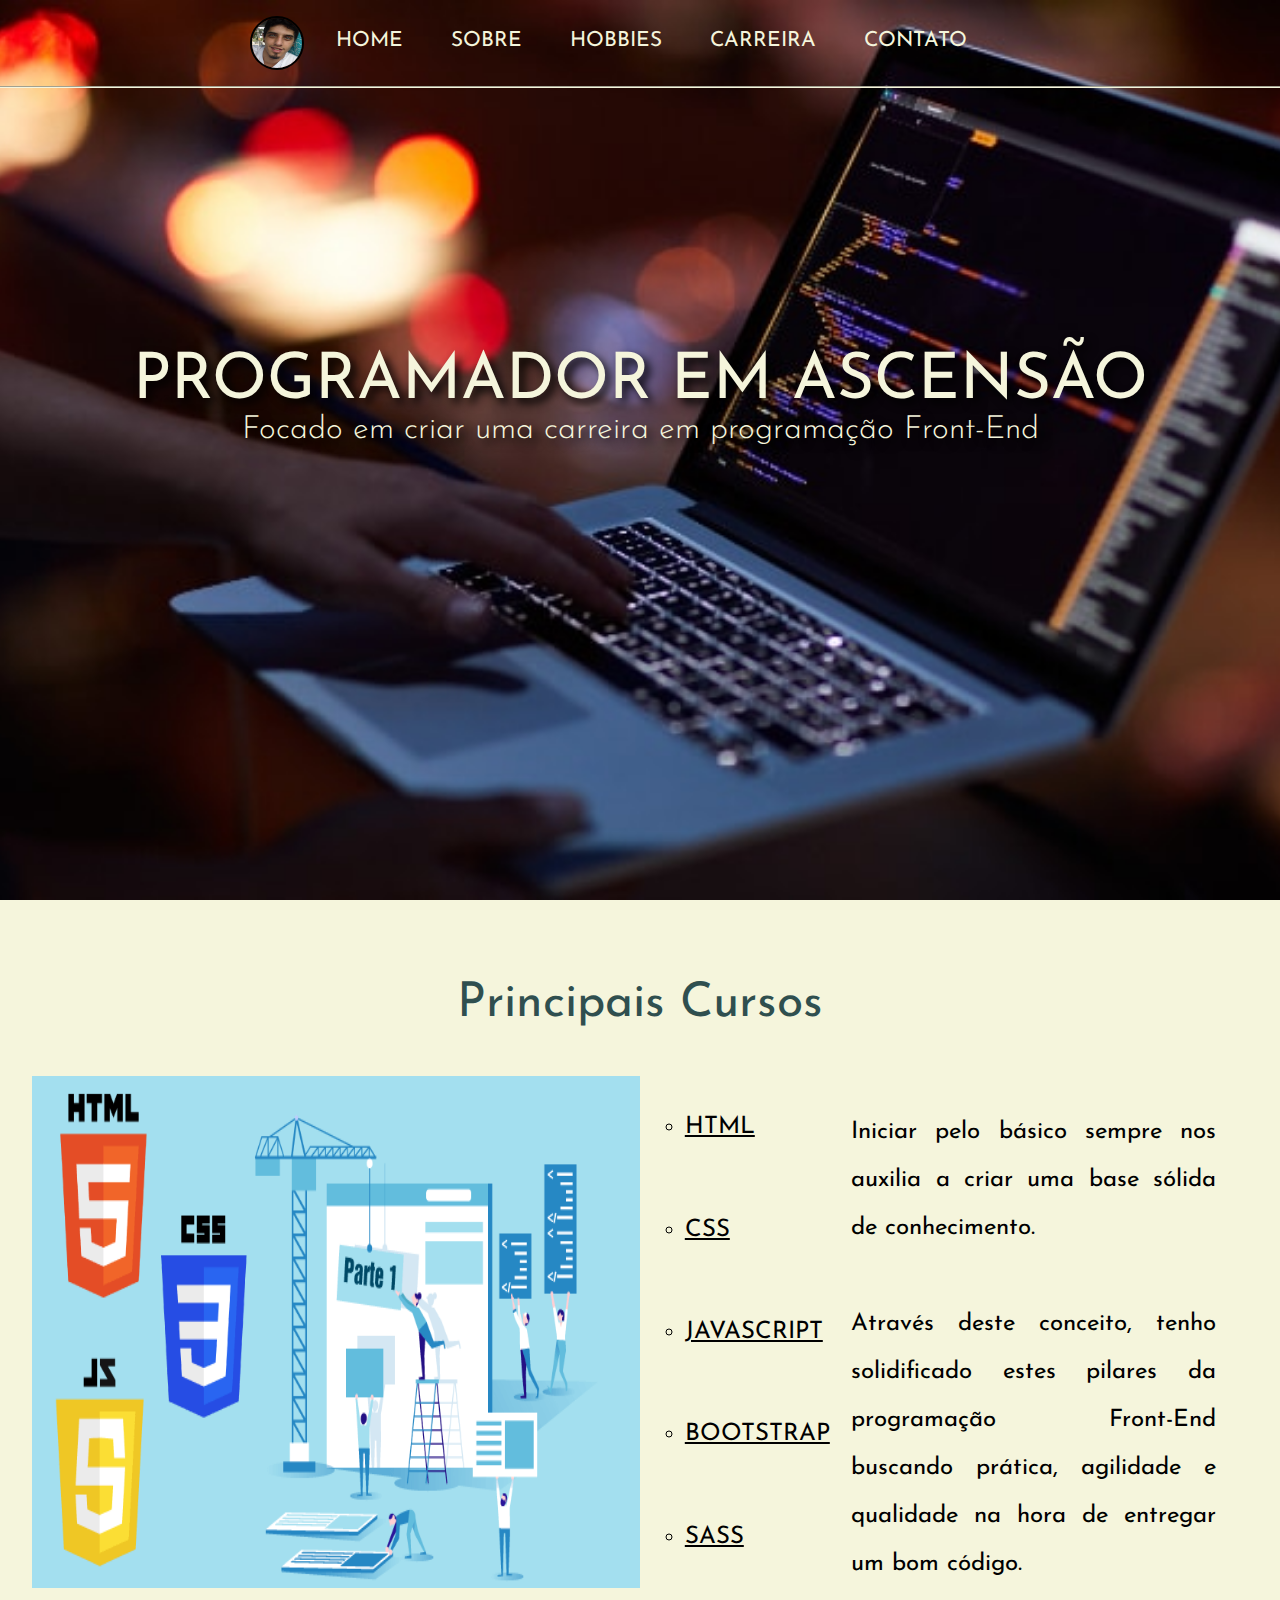
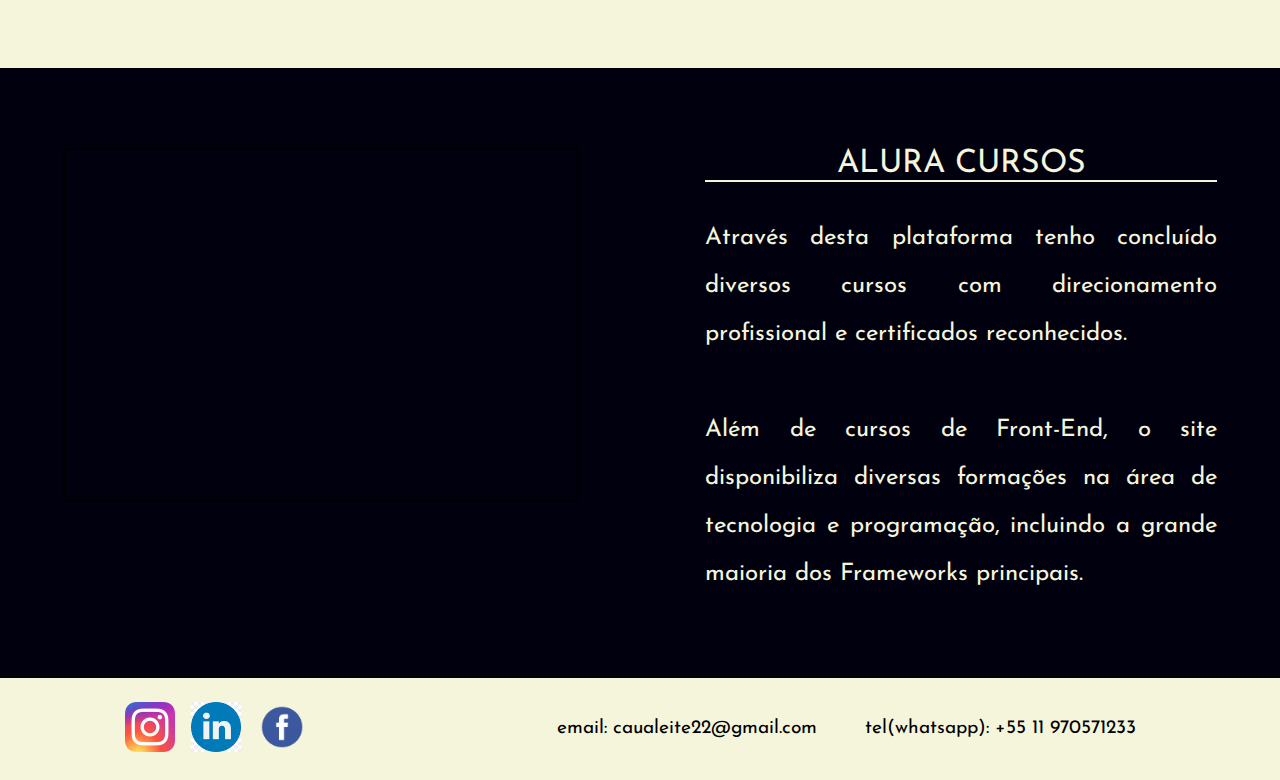
<file: index.html>
<!DOCTYPE html>
<html lang="pt-br">

<head>
    <meta charset="UTF-8">
    <title>Cauã Leite - Sobre</title>
    <link rel="preconnect" href="https://fonts.gstatic.com">
    <link href="https://fonts.googleapis.com/css2?family=Josefin+Sans:wght@300;500;700&display=swap" rel="stylesheet">
    <link rel="stylesheet" href="assets/css/reset.css">
    <link rel="stylesheet" href="assets/css/base.css">
    <link rel="stylesheet" href="assets/css/cabecalho.css">
    <link rel="stylesheet" href="assets/css/banner.css">
    <link rel="stylesheet" href="assets/css/cursos.css">
    <link rel="stylesheet" href="assets/css/escola.css">
    <link rel="stylesheet" href="assets/css/rodape.css">
</head>

<body>

    <header class="cabecalho">
        <img class="cabecalho__logo" src="assets/img/SAM_0015.JPG" alt="Logo Cauã">
        <nav class="navegacao"> 
            <ul class="navegacao__itens">
                <li class="navegacao__link"><a href="index.html">Home</a></li>
                <li class="navegacao__link"><a href="#">Sobre</a></li>
                <li class="navegacao__link"><a href="hobbies.html">Hobbies</a></li>
                <li class="navegacao__link"><a href="#">Carreira</a></li>
                <li class="navegacao__link"><a href="#">Contato</a></li>
            </ul>
        </nav>
    </header>

    <main>

        <section class="banner">
            <div class="principal">
                <h2 class="principal__titulo">Programador em Ascensão</h2>
                <p class="principal__descricao">Focado em criar uma carreira em programação Front-End</p>
            </div>
        </section>

        <section class="cursos">
            <h2 class="cursos__titulo">Principais Cursos</h2>
            <div class="cursos__conteudo">
                <img  class="cursos__imagem" src="assets/img/frameworks-front-end.png" alt="Unindo os conhecimentos básicos">
                <ul class="cursos__lista">
                    <li class="cursos__itens">Html</li>
                    <li class="cursos__itens">Css</li>
                    <li class="cursos__itens">Javascript</li>
                    <li class="cursos__itens">Bootstrap</li>
                    <li class="cursos__itens">Sass</li>
                </ul>
                <p class="cursos__descricao">Iniciar pelo básico sempre nos auxilia a criar uma base sólida de conhecimento.<br><br> Através deste conceito, tenho solidificado estes pilares da programação Front-End buscando prática, agilidade e qualidade na hora de entregar um bom código.</p>
            </div>
        </section>

        <section class="escola">
            <iframe class="escola__video" src="https://www.youtube.com/embed/EAB7oeTbyrU" frameborder="0" allow="accelerometer; autoplay; clipboard-write; encrypted-media; gyroscope; picture-in-picture" allowfullscreen></iframe>
            <div class="escola__conteudo">
                <h2 class="escola__titulo">Alura Cursos</h2>
                <p class="escola__descricao">Através desta plataforma tenho concluído diversos cursos com direcionamento profissional e certificados reconhecidos.<br><br> Além de cursos de Front-End, o site disponibiliza diversas formações na área de tecnologia e programação, incluindo a grande maioria dos Frameworks principais.</p>
            </div>
        </section>

    </main>

    <footer class="rodape">
        <ul class="rodape__social">
            <li><a href="#" class="rodape__social___insta"><img class="rodape__social___imagem" src="assets/img/instagram-logo-6.png" alt="logo instagram"></a></li>
            <li><a href="#" class="rodape__social___face"><img class="rodape__social___imagem" src="assets/img/linkedin-social-media-icon-png_71812.jpg" alt="Logo Linkedin"></a></li>
            <li><a href="#" class="rodape__social___linkedin"><img class="rodape__social___imagem" src="assets/img/logo-facebook.png" alt="Logo Facebook"></a></li>
        </ul>
        <ul class="rodape__contato">
            <li class="rodape__contato___item">email: caualeite22@gmail.com</li>
            <li class="rodape__contato___item">tel(whatsapp): +55 11 970571233</li>
        </ul>
    </footer>

</body>

</html>
</file>
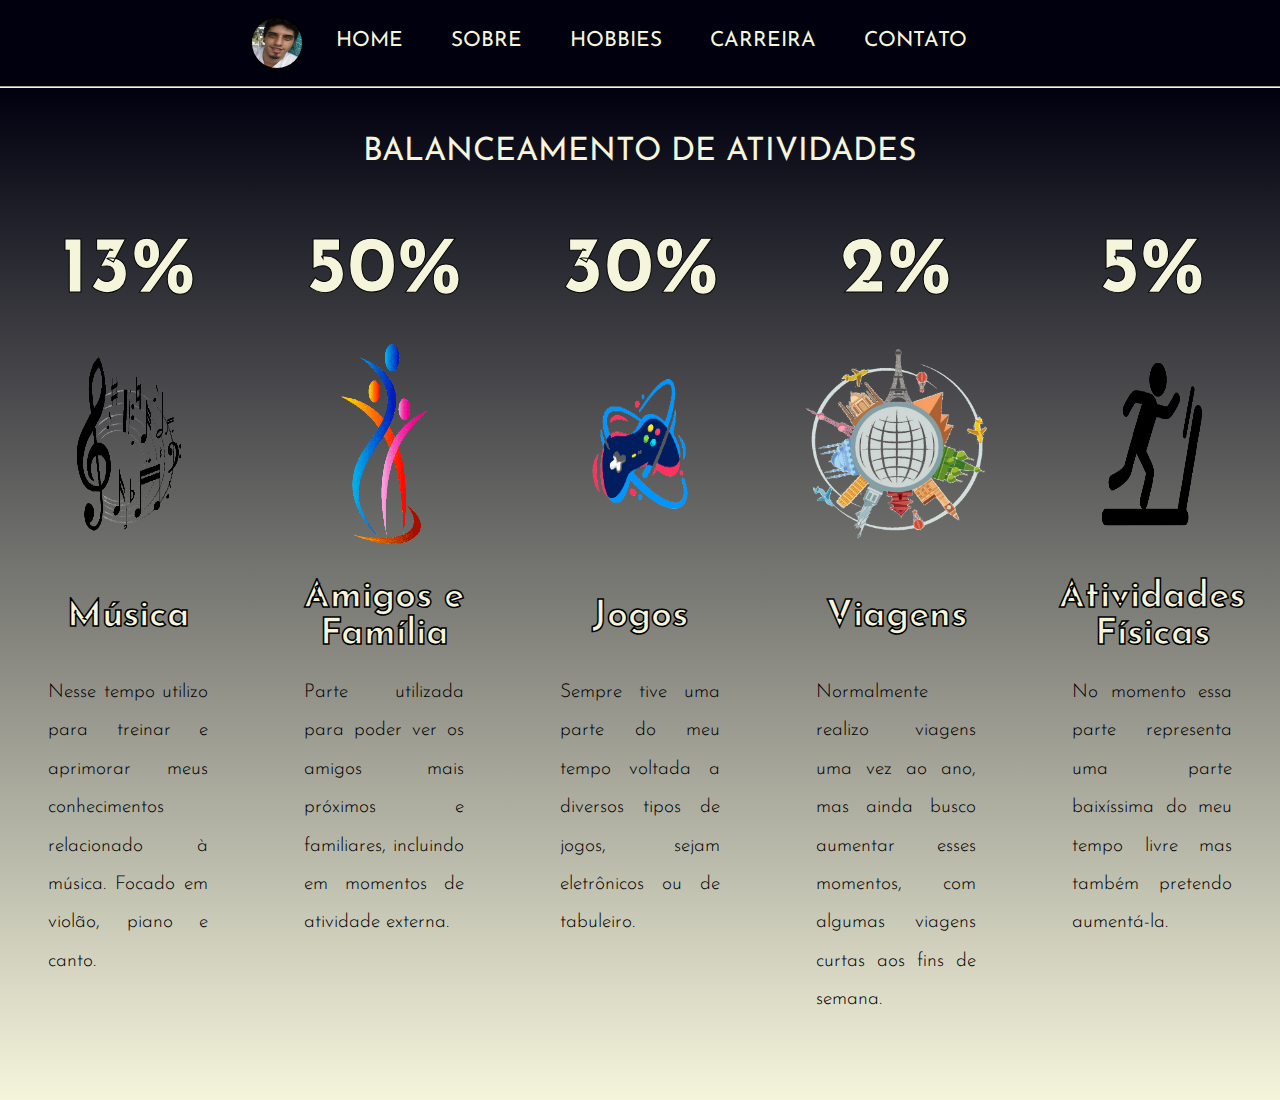
<file: hobbies.html>
<!DOCTYPE html>
<html lang="pt-br">

<head>
    <meta charset="UTF-8">
    <title>Cauã Leite - Sobre</title>
    <link rel="preconnect" href="https://fonts.gstatic.com">
    <link href="https://fonts.googleapis.com/css2?family=Josefin+Sans:wght@300;500;700&display=swap" rel="stylesheet">
    <link rel="stylesheet" href="assets/css/reset.css">
    <link rel="stylesheet" href="assets/css/base.css">
    <link rel="stylesheet" href="assets/css/cabecalho.css">
    <link rel="stylesheet" href="assets/css/graficos.css">
</head>

<body>

    <header class="cabecalho">
        <img class="cabecalho__logo" src="assets/img/SAM_0015.JPG" alt="Logo Cauã">
        <nav class="navegacao"> 
            <ul class="navegacao__itens">
                <li class="navegacao__link"><a href="index.html">Home</a></li>
                <li class="navegacao__link"><a href="#">Sobre</a></li>
                <li class="navegacao__link"><a href="hobbies.html">Hobbies</a></li>
                <li class="navegacao__link"><a href="#">Carreira</a></li>
                <li class="navegacao__link"><a href="#">Contato</a></li>
            </ul>
        </nav>
    </header>

    <main>
        <section class="graficos">
            <h1 class="graficos__titulo">Balanceamento de Atividades</h1>
            <div class="graficos__conteudo">
                <div class="graficos__secao">
                    <h2 class="graficos__secao___porcentagem">13%</h2>
                    <img src="assets/img/musica.png" alt="Clave e pauta musical" class="graficos__secao___imagem">
                    <h2 class="graficos__secao___titulo">Música</h2>
                    <p class="graficos__secao___descricao">Nesse tempo utilizo para treinar e aprimorar meus conhecimentos relacionado à música. Focado em violão, piano e canto.</p>
                </div>
                <div class="graficos__secao">
                    <h2 class="graficos__secao___porcentagem">50%</h2>
                    <img src="assets/img/familia.png" alt="Grupo de pessoas" class="graficos__secao___imagem">
                    <h2 class="graficos__secao___titulo">Amigos e Família</h2>
                    <p class="graficos__secao___descricao">Parte utilizada para poder ver os amigos mais próximos e familiares, incluindo em momentos de atividade externa.</p>
                </div>
                <div class="graficos__secao">
                    <h2 class="graficos__secao___porcentagem">30%</h2>
                    <img src="assets/img/jogos.png" alt="Controle de vídeo-game" class="graficos__secao___imagem">
                    <h2 class="graficos__secao___titulo">Jogos</h2>
                    <p class="graficos__secao___descricao">Sempre tive uma parte do meu tempo voltada a diversos tipos de jogos, sejam eletrônicos ou de tabuleiro.</p>
                </div>
                <div class="graficos__secao">
                    <h2 class="graficos__secao___porcentagem">2%</h2>
                    <img src="assets/img/viagens.png" alt="Pontos Turísticos pelo mundo" class="graficos__secao___imagem">
                    <h2 class="graficos__secao___titulo">Viagens</h2>
                    <p class="graficos__secao___descricao">Normalmente realizo viagens uma vez ao ano, mas ainda busco aumentar esses momentos, com algumas viagens curtas aos fins de semana.</p>
                </div>
                <div class="graficos__secao">
                    <h2 class="graficos__secao___porcentagem">5%</h2>
                    <img src="assets/img/exercicios.png" alt="Realizando atividade física" class="graficos__secao___imagem">
                    <h2 class="graficos__secao___titulo">Atividades Físicas</h2>
                    <p class="graficos__secao___descricao">No momento essa parte representa uma parte baixíssima do meu tempo livre mas também pretendo aumentá-la.</p>
                </div>
            </div>
        </section>

    </main>

</body>

</html>
</file>
<file: assets/css/base.css>
html {
    font-family: 'Josefin Sans', sans-serif;
}
</file>
<file: assets/css/cabecalho.css>
.cabecalho {
    border-bottom: #f5f5dc groove 2px;
    color: beige;
    display: flex;
    float: right;
    justify-content: center;
    padding: 1rem;
    width: calc(100% - 1rem);
}

.cabecalho__logo {
    width: 50px;
    height: 50px;
    border: black double 2px;
    border-radius: 50%;
    margin-right: 2rem;
}

.navegacao__itens {
    display: flex;
    align-items: center;
    height: 50px;
}

.navegacao__link {
    margin-right: 3rem;
    font-size: 1.3rem;
    text-transform: uppercase;
    transition: 1s;
}

.navegacao__link:hover {
    text-decoration: underline;
    color: darkslategray;
}
</file>
<file: assets/css/banner.css>
.banner {
    background-image: url(../img/dev-front-end.jpeg);
    background-repeat: no-repeat;
    background-size: cover;
    background-position: center;
    height: 100vh;
    width: 100%;
}

.principal {
    width:100%;
    height:200px;
    position:absolute;
    top:50%;
    margin-top:-100px;
    text-align: center;
    color: beige;
    text-shadow: black 5px 5px 10px;
}

.principal__titulo {
    font-size: 4rem;
    text-transform: uppercase;
}

.principal__descricao {
    font-size: 2rem;
    font-weight: 300;
}
</file>
<file: assets/css/cursos.css>
.cursos {
    background-color: beige;
    display: flex;
    flex-direction: column;
    padding: 5rem 2rem;
}

.cursos__titulo {
    color: darkslategray;
    font-size: 3rem;
    margin-bottom: 3rem;
    text-align: center;
    width: 100%;
}

.cursos__conteudo {
    display: flex;
    justify-content: space-between;
    width: 100%;
}

.cursos__imagem {
    width: 50%;
    height: auto;
}

.cursos__lista {
    display: flex;
    flex-direction: column;
    justify-content: space-around;
    width: 10%;
    font-size: 1.5rem;
    list-style: circle;
}

.cursos__itens {
    text-decoration: underline;
    text-transform: uppercase;
}

.cursos__descricao {
    width: 30%;
    font-size: 1.5rem;
    line-height: 2;
    text-align: justify;
    padding-top: 2rem;
    padding-right: 2rem;
}
</file>
<file: assets/css/escola.css>
.escola {
    background-color: #00000f;
    display: flex;
    justify-content: space-around;
    padding: 2rem 0;
}

.escola__video {
    width: 40%;
    height: 350px;
    border: black solid 2px;
    margin: 3rem 0;
}

.escola__conteudo {
    color: beige;
    width: 40%;
    padding: 3rem 0;
}

.escola__titulo {
    border-bottom: beige solid 2px;
    text-align: center;
    text-transform: uppercase;
    font-size: 2rem;
}

.escola__descricao {
    padding-top: 2rem;
    font-size: 1.5rem;
    line-height: 2;
    text-align: justify;
}
</file>
<file: assets/css/rodape.css>
.rodape {
    background-color: beige;
    display: flex;
    justify-content: space-around;
    width: 100%;
}

.rodape__social {
    display: flex;
    justify-content: center;
    width: 20%;
    height: auto;
    padding: 1.5rem 0;
}

.rodape__social___imagem {
    margin-right: 1rem;
    width: 50px;
    height: 50px;
}

.rodape__contato {
    display: flex;
    width: 50%;
    justify-content: flex-end;
    align-items: center;
    font-size: 1.2rem;
}

.rodape__contato___item {
    margin-right: 3rem;
}
</file>
<file: assets/css/graficos.css>
.cabecalho {
    background: #00000f;
}

.graficos {
    background-image: linear-gradient(#00000f, #f5f5dc);
    display: flex;
    flex-direction: column;
    width: 100%;
}

.graficos__titulo {
    color: beige;
    font-size: 2rem;
    margin-top: 3rem;
    text-align: center;
    text-transform: uppercase;
}

.graficos__conteudo {
    display: flex;
}

.graficos__secao {
    display: flex;
    flex-direction: column;
    width: calc(20% - 2rem);
    padding: 4rem 2rem;
}

.graficos__secao___porcentagem {
    color: beige;
    -webkit-text-stroke-width: 1px;
    -webkit-text-stroke-color: #000;
    font-weight: bold;
    font-size: 5rem;
    text-align: center;
    margin-bottom: 2rem;
}

.graficos__secao___imagem {
    background-size: cover;
    margin-bottom: 2rem;
    height: 200px;
    width: 100%;
}

.graficos__secao___titulo {
    color: beige;
    display: flex;
    align-items: center;
    justify-content: space-around;
    padding: 1rem 0;
    text-align: center;
    font-weight: bold;
    font-size: 2.3rem;
    height: 50px;
    -webkit-text-stroke-width: 1.5px;
    -webkit-text-stroke-color: #000;
}

.graficos__secao___descricao {
    padding: 1rem;
    text-align: justify;
    font-size: 1.2rem;
    font-weight: 300;
    line-height: 2;
}
</file>
